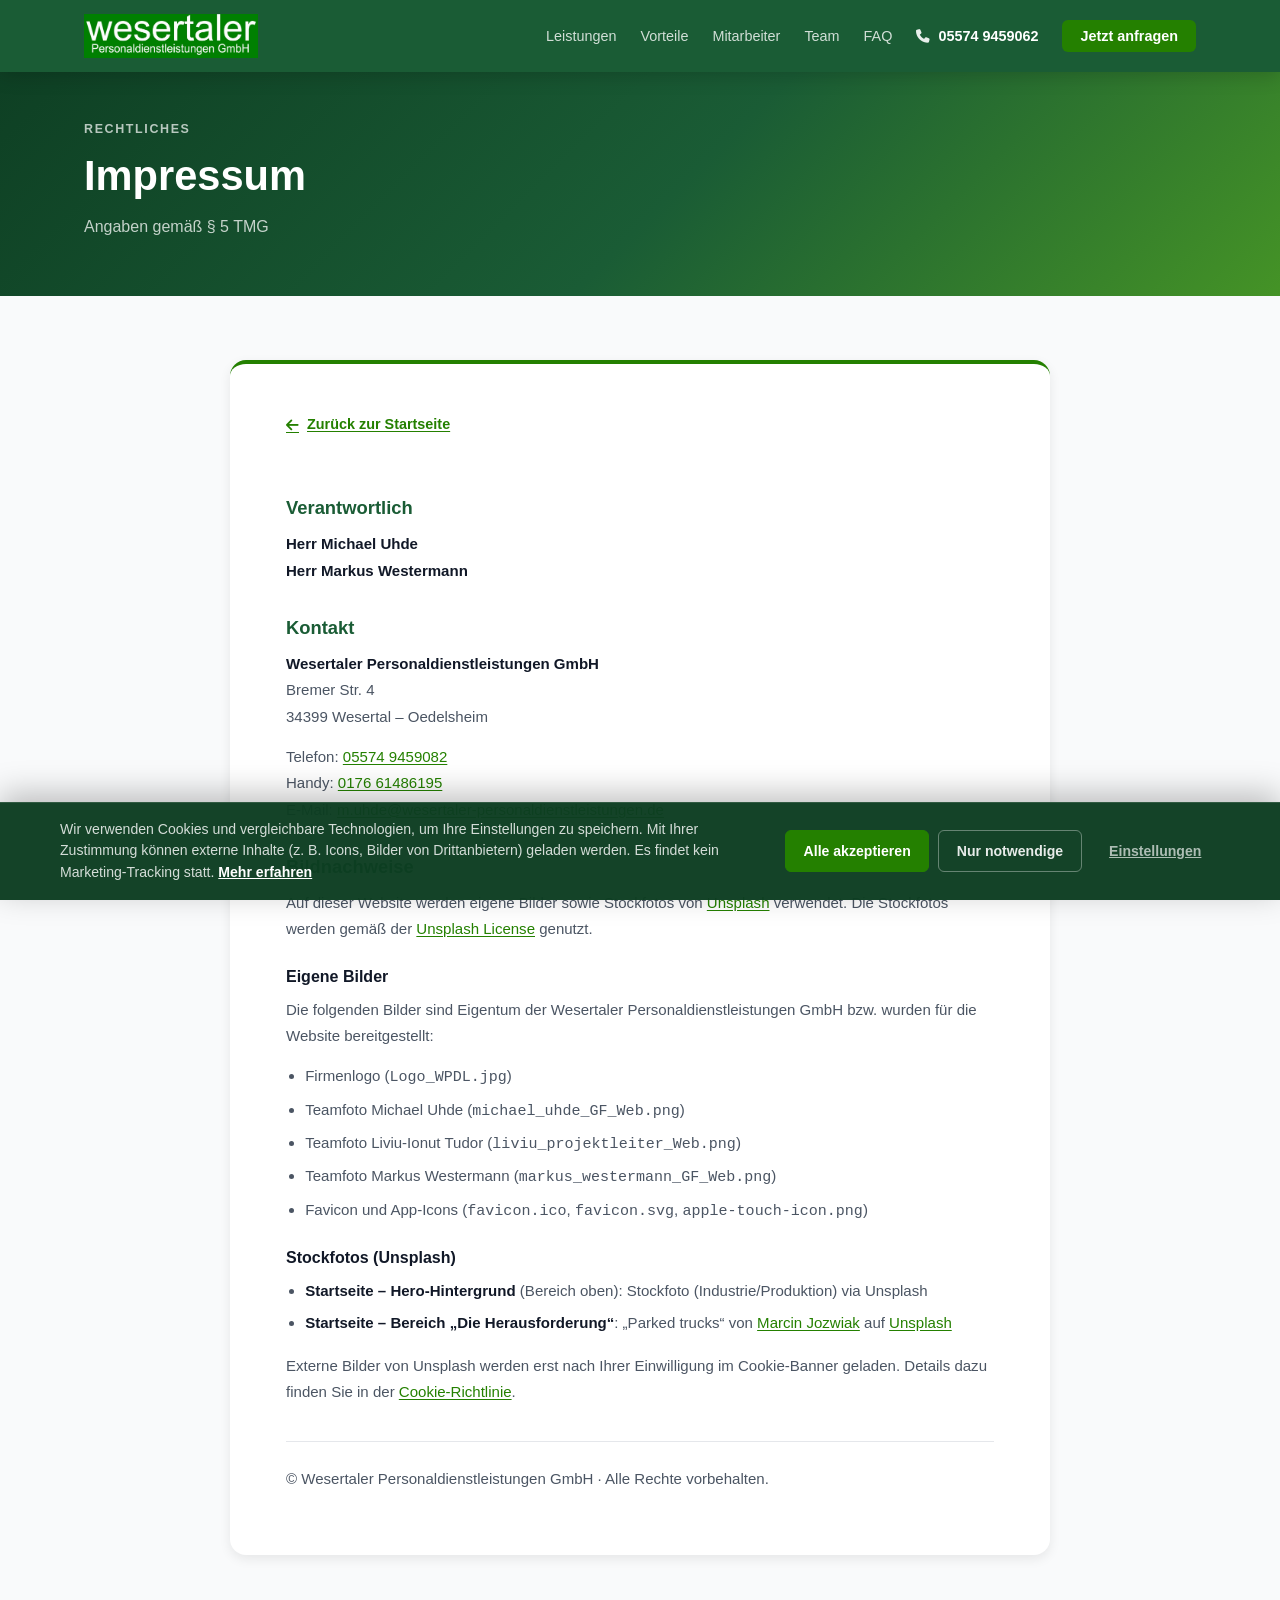
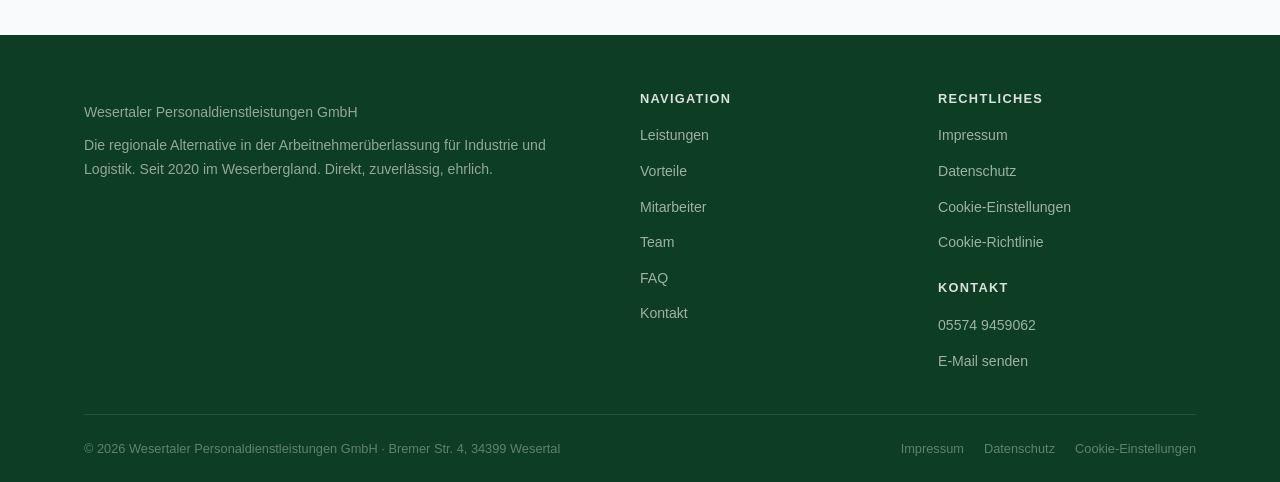
<file: impressum/index.html>
<!DOCTYPE html>
<html lang="de">
<head>
  <meta charset="UTF-8">
  <meta name="viewport" content="width=device-width, initial-scale=1.0">
  <meta name="robots" content="noindex">
  <title>Weiterleitung – Wesertaler PDL</title>
  <link rel="canonical" href="https://wesertaler-personaldienstleistungen.de/impressum.html">
  <meta http-equiv="refresh" content="0; url=../impressum.html">
  <script>window.location.replace('../impressum.html');</script>
</head>
<body>
  <p>Diese Seite wurde verschoben. <a href="../impressum.html">Zum Impressum</a>.</p>
</body>
</html>
</file>
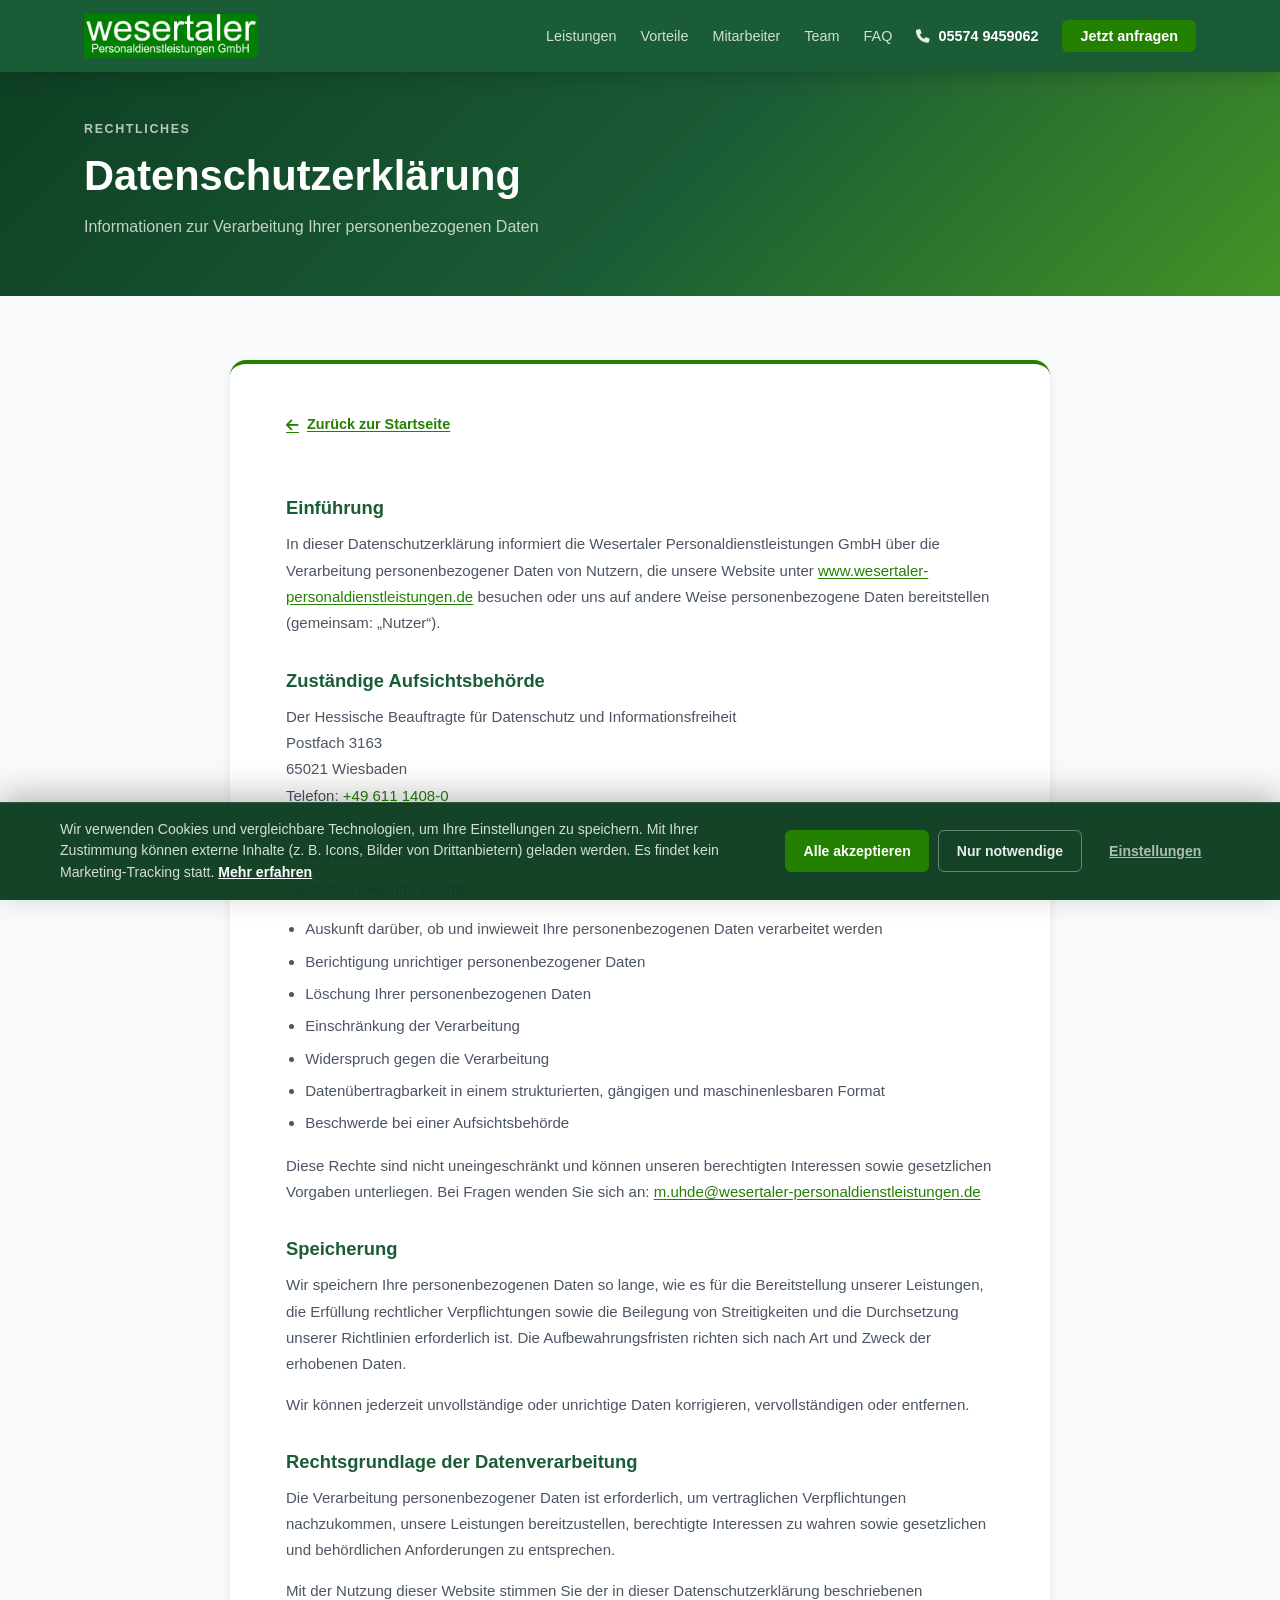
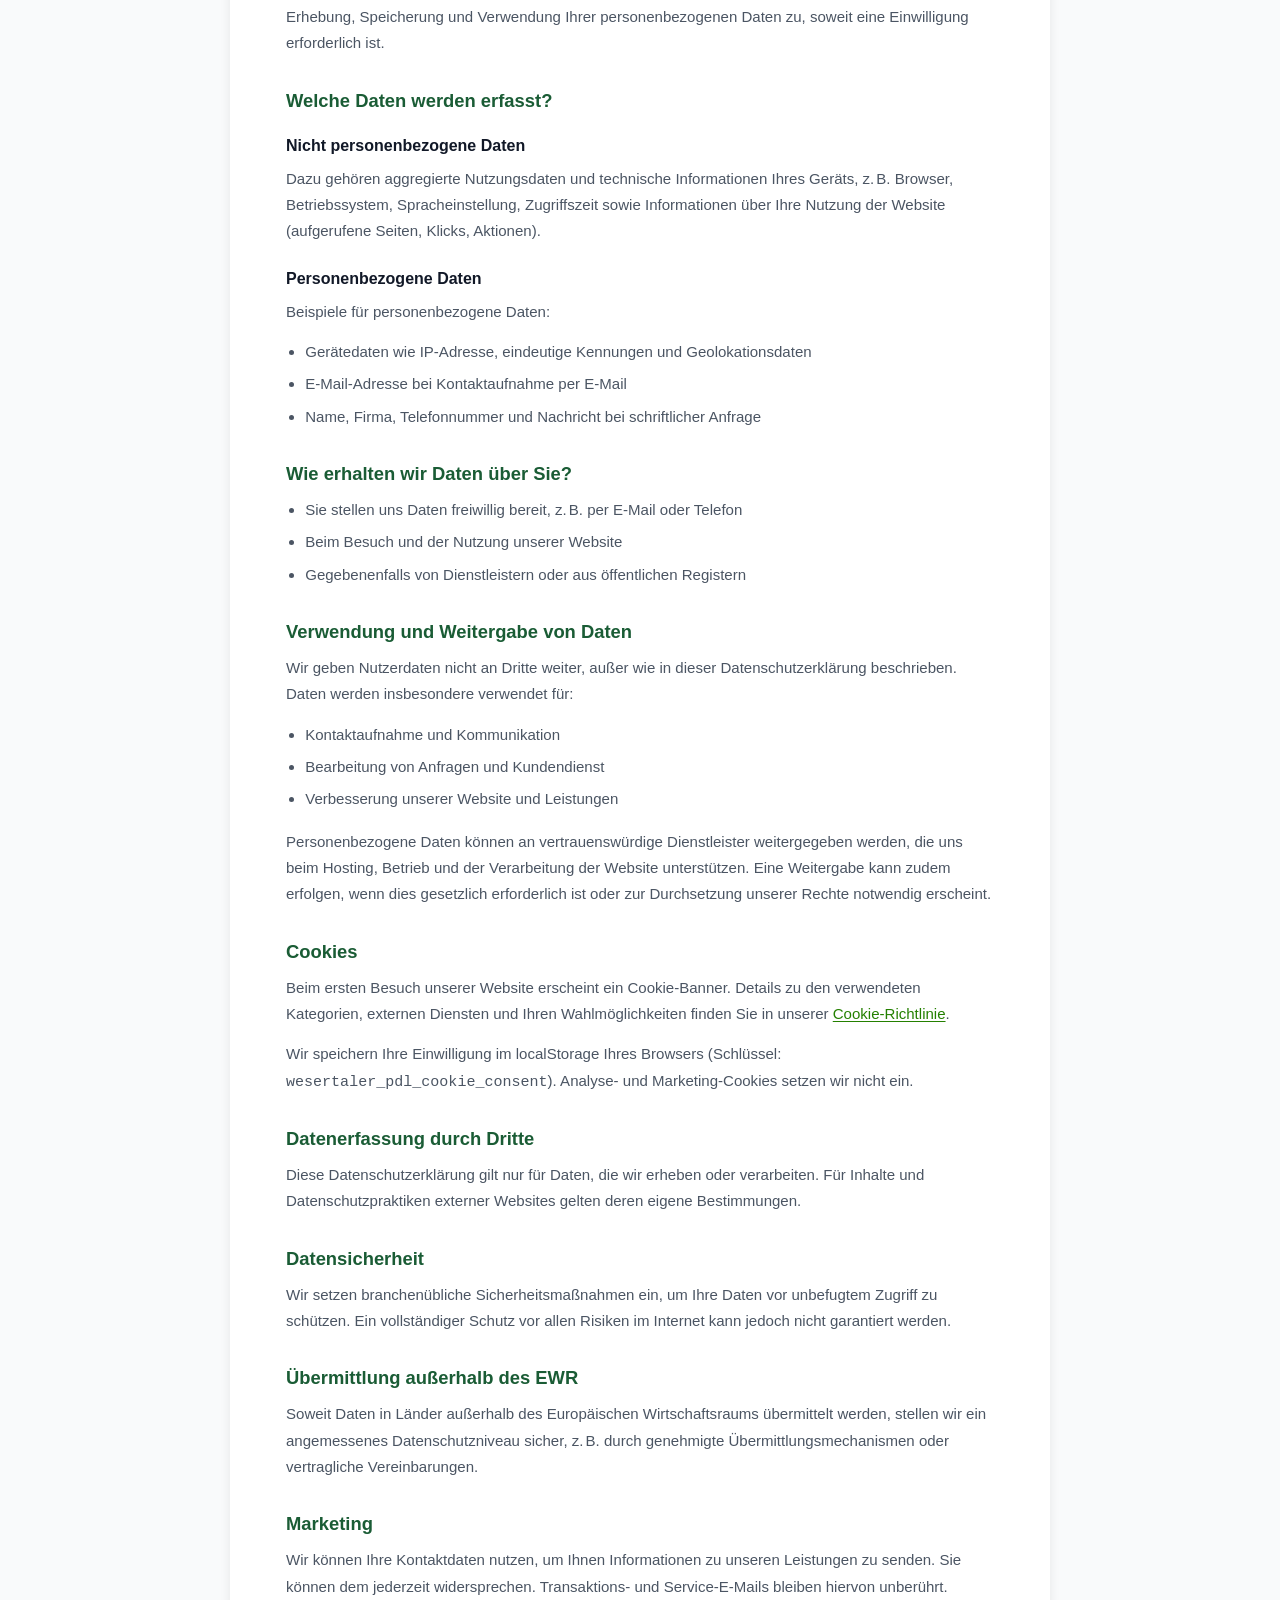
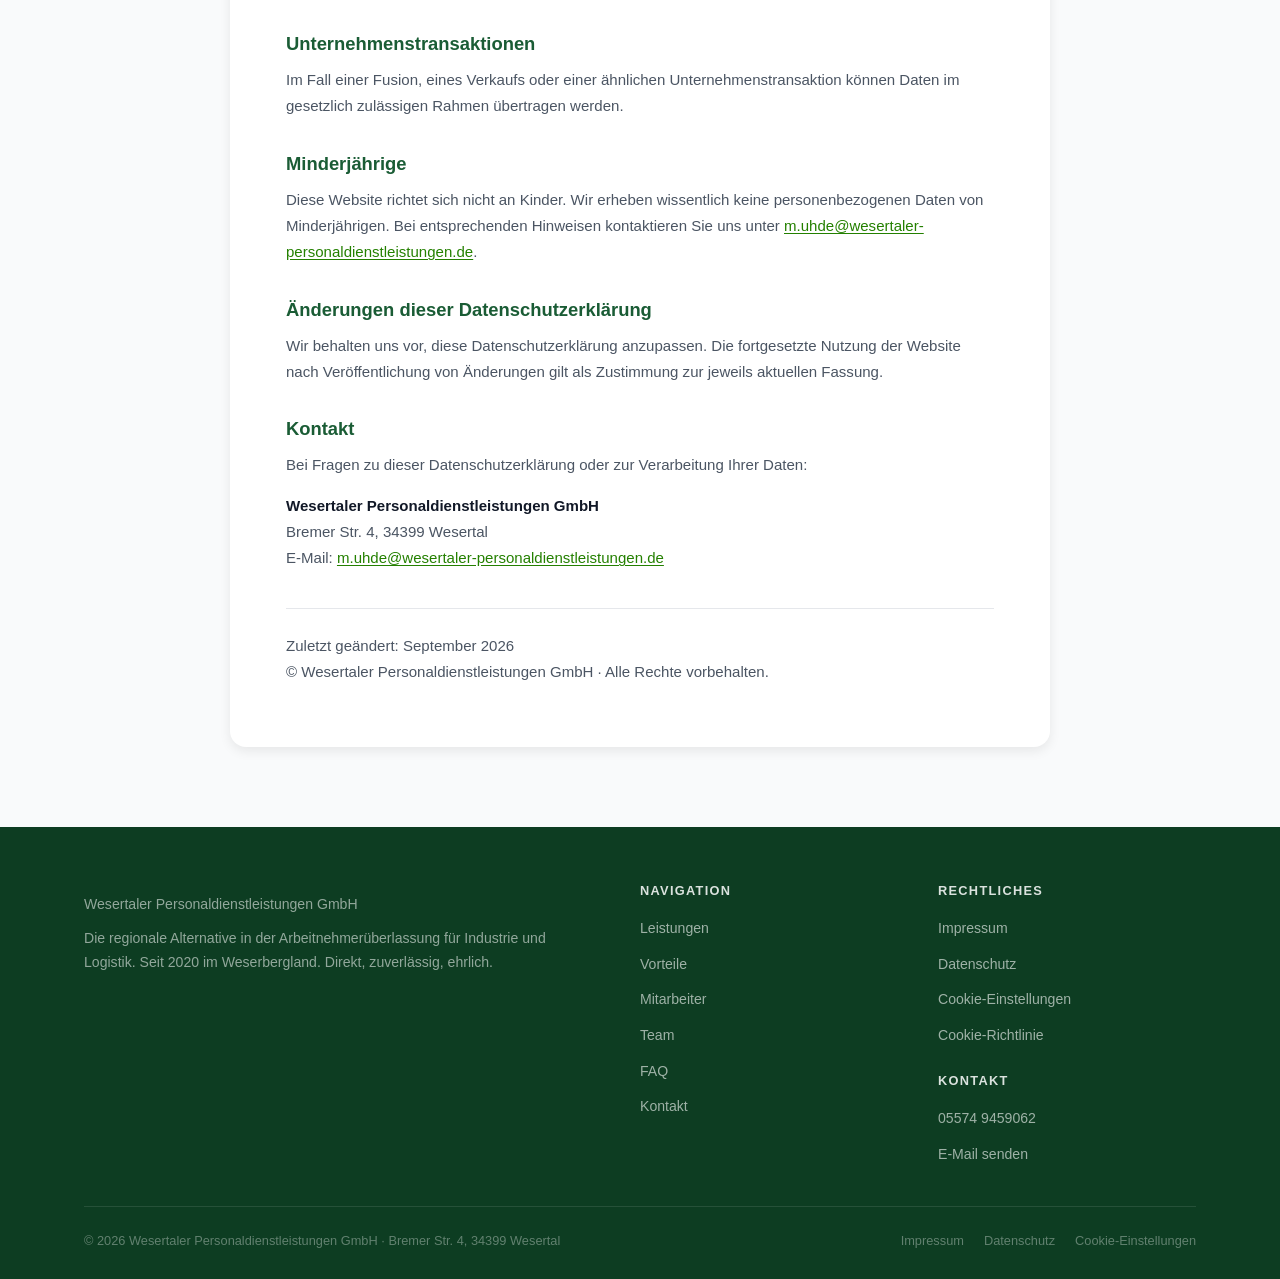
<file: privacy/index.html>
<!DOCTYPE html>
<html lang="de">
<head>
  <meta charset="UTF-8">
  <meta name="viewport" content="width=device-width, initial-scale=1.0">
  <meta name="robots" content="noindex">
  <title>Weiterleitung – Wesertaler PDL</title>
  <link rel="canonical" href="https://wesertaler-personaldienstleistungen.de/datenschutz.html">
  <meta http-equiv="refresh" content="0; url=../datenschutz.html">
  <script>window.location.replace('../datenschutz.html');</script>
</head>
<body>
  <p>Diese Seite wurde verschoben. <a href="../datenschutz.html">Zur Datenschutzerklärung</a>.</p>
</body>
</html>
</file>
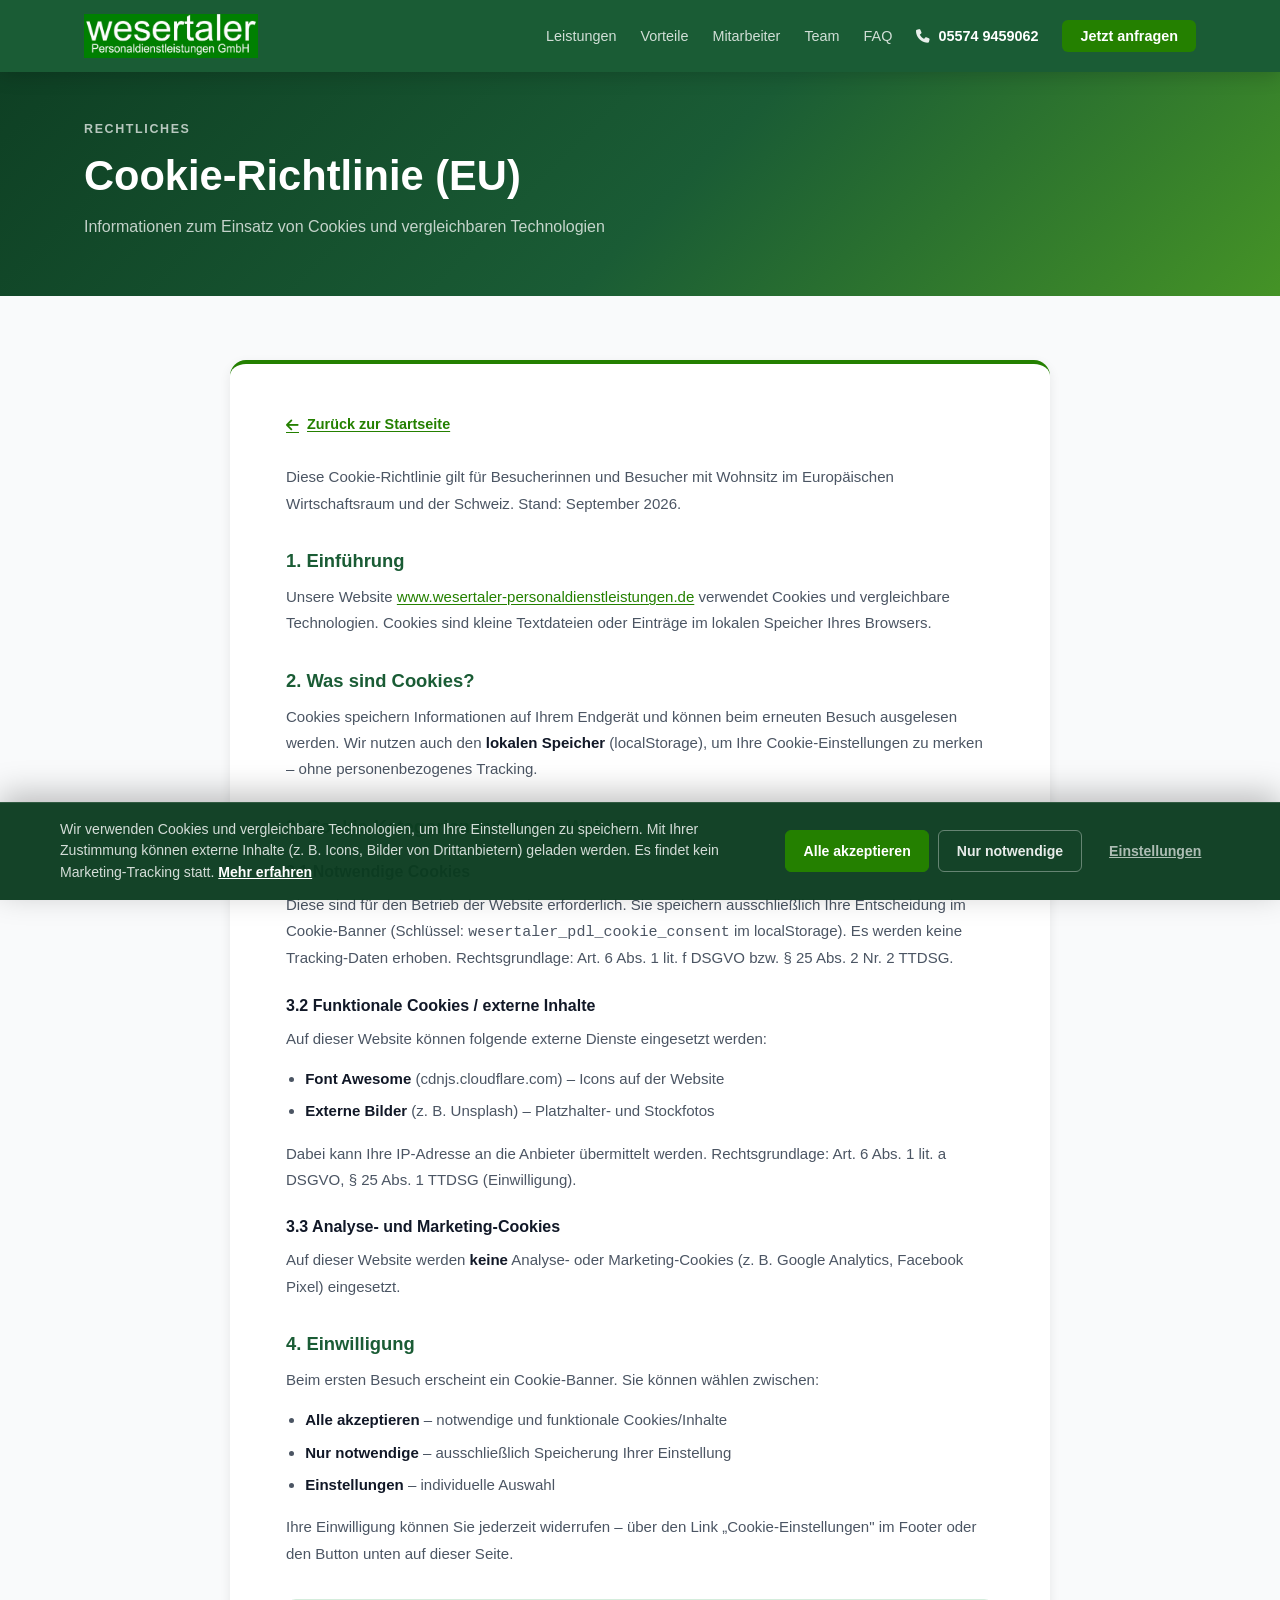
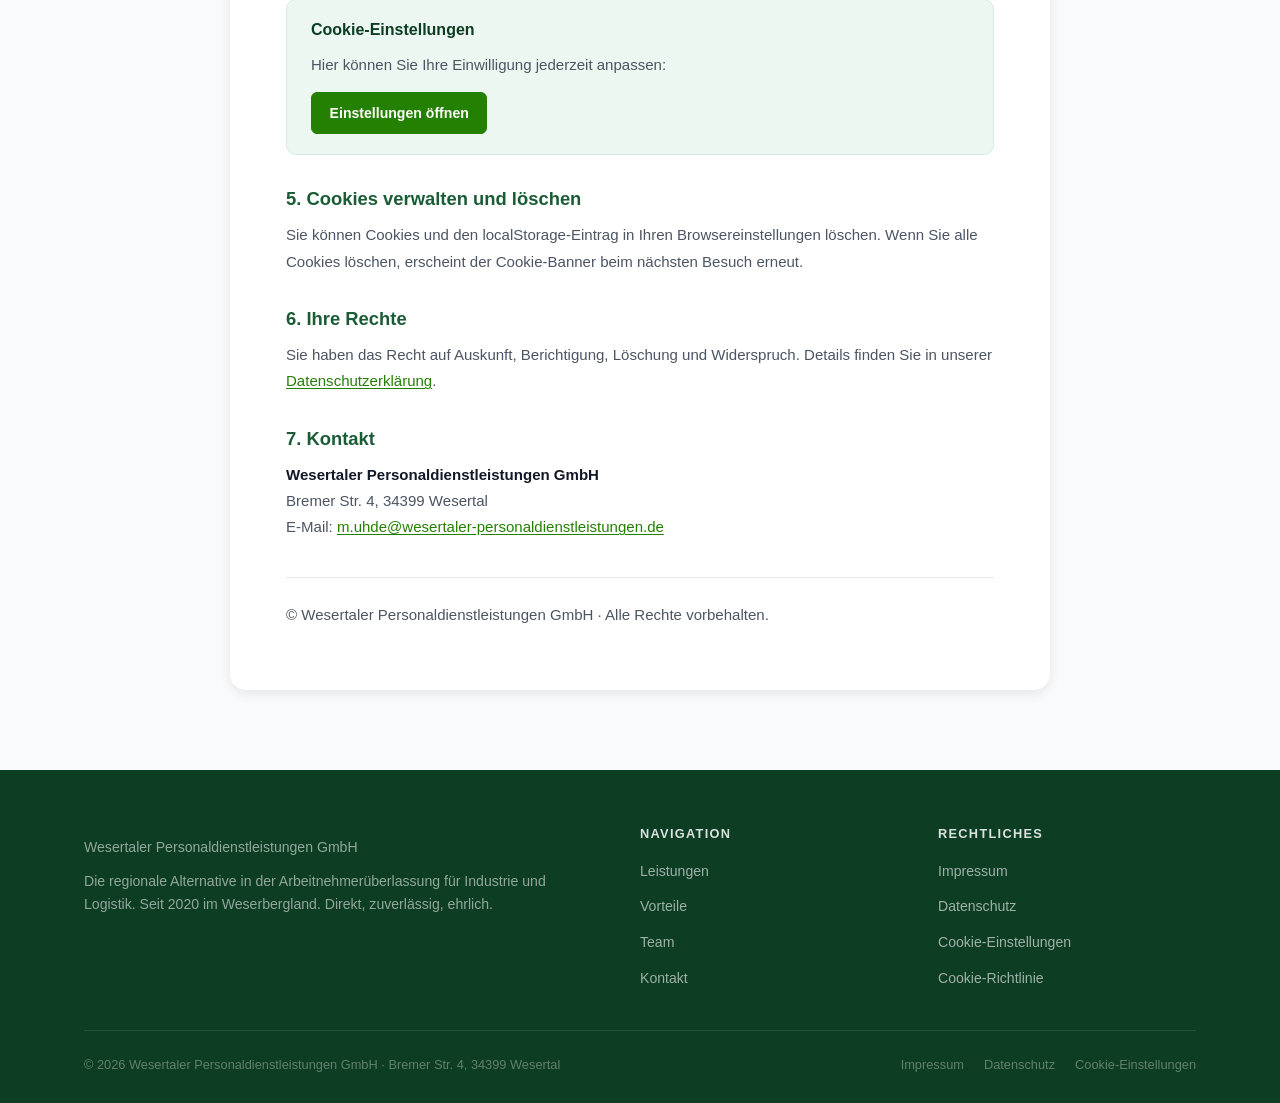
<file: cookie-richtlinie.html>
<!DOCTYPE html>
<html lang="de">
<head>
  <meta charset="UTF-8">
  <meta name="viewport" content="width=device-width, initial-scale=1.0">
  <title>Cookie-Richtlinie – Wesertaler Personaldienstleistungen GmbH</title>
  <meta name="description" content="Cookie-Richtlinie der Wesertaler Personaldienstleistungen GmbH – Informationen zu Cookies und Einwilligungen.">
  <meta name="robots" content="index, follow">
  <link rel="icon" href="favicon.ico" sizes="any">
  <link rel="icon" href="favicon.svg" type="image/svg+xml">
  <link rel="stylesheet" href="https://cdnjs.cloudflare.com/ajax/libs/font-awesome/6.5.0/css/all.min.css">
  <link rel="stylesheet" href="css/shared.css">
</head>
<body>

  <nav class="nav" id="nav">
    <div class="nav-inner">
      <a href="index.html" class="nav-logo" aria-label="Wesertaler Personaldienstleistungen GmbH – Startseite">
        <img src="Logo_WPDL.jpg" alt="Wesertaler Personaldienstleistungen GmbH" class="nav-logo-img">
      </a>
      <ul class="nav-links" id="navLinks">
        <li><a href="index.html#leistungen">Leistungen</a></li>
        <li><a href="index.html#vorteile">Vorteile</a></li>
        <li><a href="index.html#mitarbeiter">Mitarbeiter</a></li>
        <li><a href="index.html#team">Team</a></li>
        <li><a href="index.html#faq">FAQ</a></li>
        <li><a href="tel:+4955749459062" class="nav-phone"><i class="fa-solid fa-phone"></i> 05574 9459062</a></li>
        <li><a href="index.html#kontakt" class="nav-cta">Jetzt anfragen</a></li>
      </ul>
      <button class="nav-toggle" id="navToggle" aria-label="Menü öffnen">
        <i class="fa-solid fa-bars"></i>
      </button>
    </div>
  </nav>

  <header class="page-header">
    <div class="container">
      <p class="sec-label">Rechtliches</p>
      <h1>Cookie-Richtlinie (EU)</h1>
      <p>Informationen zum Einsatz von Cookies und vergleichbaren Technologien</p>
    </div>
  </header>

  <main class="legal">
    <div class="container">
      <div class="legal-inner">
        <a href="index.html" class="legal-back">
          <i class="fa-solid fa-arrow-left"></i> Zurück zur Startseite
        </a>

        <p>Diese Cookie-Richtlinie gilt für Besucherinnen und Besucher mit Wohnsitz im Europäischen Wirtschaftsraum und der Schweiz. Stand: September 2026.</p>

        <h2>1. Einführung</h2>
        <p>
          Unsere Website
          <a href="https://www.wesertaler-personaldienstleistungen.de/">www.wesertaler-personaldienstleistungen.de</a>
          verwendet Cookies und vergleichbare Technologien. Cookies sind kleine Textdateien
          oder Einträge im lokalen Speicher Ihres Browsers.
        </p>

        <h2>2. Was sind Cookies?</h2>
        <p>
          Cookies speichern Informationen auf Ihrem Endgerät und können beim erneuten Besuch
          ausgelesen werden. Wir nutzen auch den <strong>lokalen Speicher</strong> (localStorage),
          um Ihre Cookie-Einstellungen zu merken – ohne personenbezogenes Tracking.
        </p>

        <h2>3. Cookie-Kategorien auf dieser Website</h2>

        <h3>3.1 Notwendige Cookies</h3>
        <p>
          Diese sind für den Betrieb der Website erforderlich. Sie speichern ausschließlich
          Ihre Entscheidung im Cookie-Banner (Schlüssel:
          <code>wesertaler_pdl_cookie_consent</code> im localStorage).
          Es werden keine Tracking-Daten erhoben.
          Rechtsgrundlage: Art. 6 Abs. 1 lit. f DSGVO bzw. § 25 Abs. 2 Nr. 2 TTDSG.
        </p>

        <h3>3.2 Funktionale Cookies / externe Inhalte</h3>
        <p>Auf dieser Website können folgende externe Dienste eingesetzt werden:</p>
        <ul>
          <li><strong>Font Awesome</strong> (cdnjs.cloudflare.com) – Icons auf der Website</li>
          <li><strong>Externe Bilder</strong> (z. B. Unsplash) – Platzhalter- und Stockfotos</li>
        </ul>
        <p>
          Dabei kann Ihre IP-Adresse an die Anbieter übermittelt werden.
          Rechtsgrundlage: Art. 6 Abs. 1 lit. a DSGVO, § 25 Abs. 1 TTDSG (Einwilligung).
        </p>

        <h3>3.3 Analyse- und Marketing-Cookies</h3>
        <p>
          Auf dieser Website werden <strong>keine</strong> Analyse- oder Marketing-Cookies
          (z. B. Google Analytics, Facebook Pixel) eingesetzt.
        </p>

        <h2>4. Einwilligung</h2>
        <p>Beim ersten Besuch erscheint ein Cookie-Banner. Sie können wählen zwischen:</p>
        <ul>
          <li><strong>Alle akzeptieren</strong> – notwendige und funktionale Cookies/Inhalte</li>
          <li><strong>Nur notwendige</strong> – ausschließlich Speicherung Ihrer Einstellung</li>
          <li><strong>Einstellungen</strong> – individuelle Auswahl</li>
        </ul>
        <p>
          Ihre Einwilligung können Sie jederzeit widerrufen – über den Link
          „Cookie-Einstellungen" im Footer oder den Button unten auf dieser Seite.
        </p>

        <div class="cookie-settings-section">
          <h2>Cookie-Einstellungen</h2>
          <p>Hier können Sie Ihre Einwilligung jederzeit anpassen:</p>
          <button class="cookie-btn cookie-btn-accept" type="button" data-cookie-settings>Einstellungen öffnen</button>
        </div>

        <h2>5. Cookies verwalten und löschen</h2>
        <p>
          Sie können Cookies und den localStorage-Eintrag in Ihren Browsereinstellungen löschen.
          Wenn Sie alle Cookies löschen, erscheint der Cookie-Banner beim nächsten Besuch erneut.
        </p>

        <h2>6. Ihre Rechte</h2>
        <p>
          Sie haben das Recht auf Auskunft, Berichtigung, Löschung und Widerspruch.
          Details finden Sie in unserer
          <a href="datenschutz.html">Datenschutzerklärung</a>.
        </p>

        <h2>7. Kontakt</h2>
        <p>
          <strong>Wesertaler Personaldienstleistungen GmbH</strong><br>
          Bremer Str. 4, 34399 Wesertal<br>
          E-Mail: <a href="mailto:m.uhde@wesertaler-personaldienstleistungen.de">m.uhde@wesertaler-personaldienstleistungen.de</a>
        </p>

        <p class="legal-meta">
          &copy; Wesertaler Personaldienstleistungen GmbH · Alle Rechte vorbehalten.
        </p>
      </div>
    </div>
  </main>

  <footer class="footer">
    <div class="container">
      <div class="footer-grid">
        <div class="footer-brand">
          <p class="footer-brand-name">Wesertaler Personaldienstleistungen GmbH</p>
          <p>
            Die regionale Alternative in der Arbeitnehmerüberlassung für Industrie
            und Logistik. Seit 2020 im Weserbergland. Direkt, zuverlässig, ehrlich.
          </p>
        </div>
        <div>
          <h4>Navigation</h4>
          <ul>
            <li><a href="index.html#leistungen">Leistungen</a></li>
            <li><a href="index.html#vorteile">Vorteile</a></li>
            <li><a href="index.html#team">Team</a></li>
            <li><a href="index.html#kontakt">Kontakt</a></li>
          </ul>
        </div>
        <div>
          <h4>Rechtliches</h4>
          <ul>
            <li><a href="impressum.html">Impressum</a></li>
            <li><a href="datenschutz.html">Datenschutz</a></li>
            <li><a href="#" data-cookie-settings>Cookie-Einstellungen</a></li>
            <li><a href="cookie-richtlinie.html">Cookie-Richtlinie</a></li>
          </ul>
        </div>
      </div>
      <div class="footer-bottom">
        <p>&copy; 2026 Wesertaler Personaldienstleistungen GmbH · Bremer Str. 4, 34399 Wesertal</p>
        <div class="footer-legal">
          <a href="impressum.html">Impressum</a>
          <a href="datenschutz.html">Datenschutz</a>
          <a href="#" data-cookie-settings>Cookie-Einstellungen</a>
        </div>
      </div>
    </div>
  </footer>

  <script src="js/nav.js"></script>
  <script src="js/cookie-consent.js"></script>
</body>
</html>
</file>
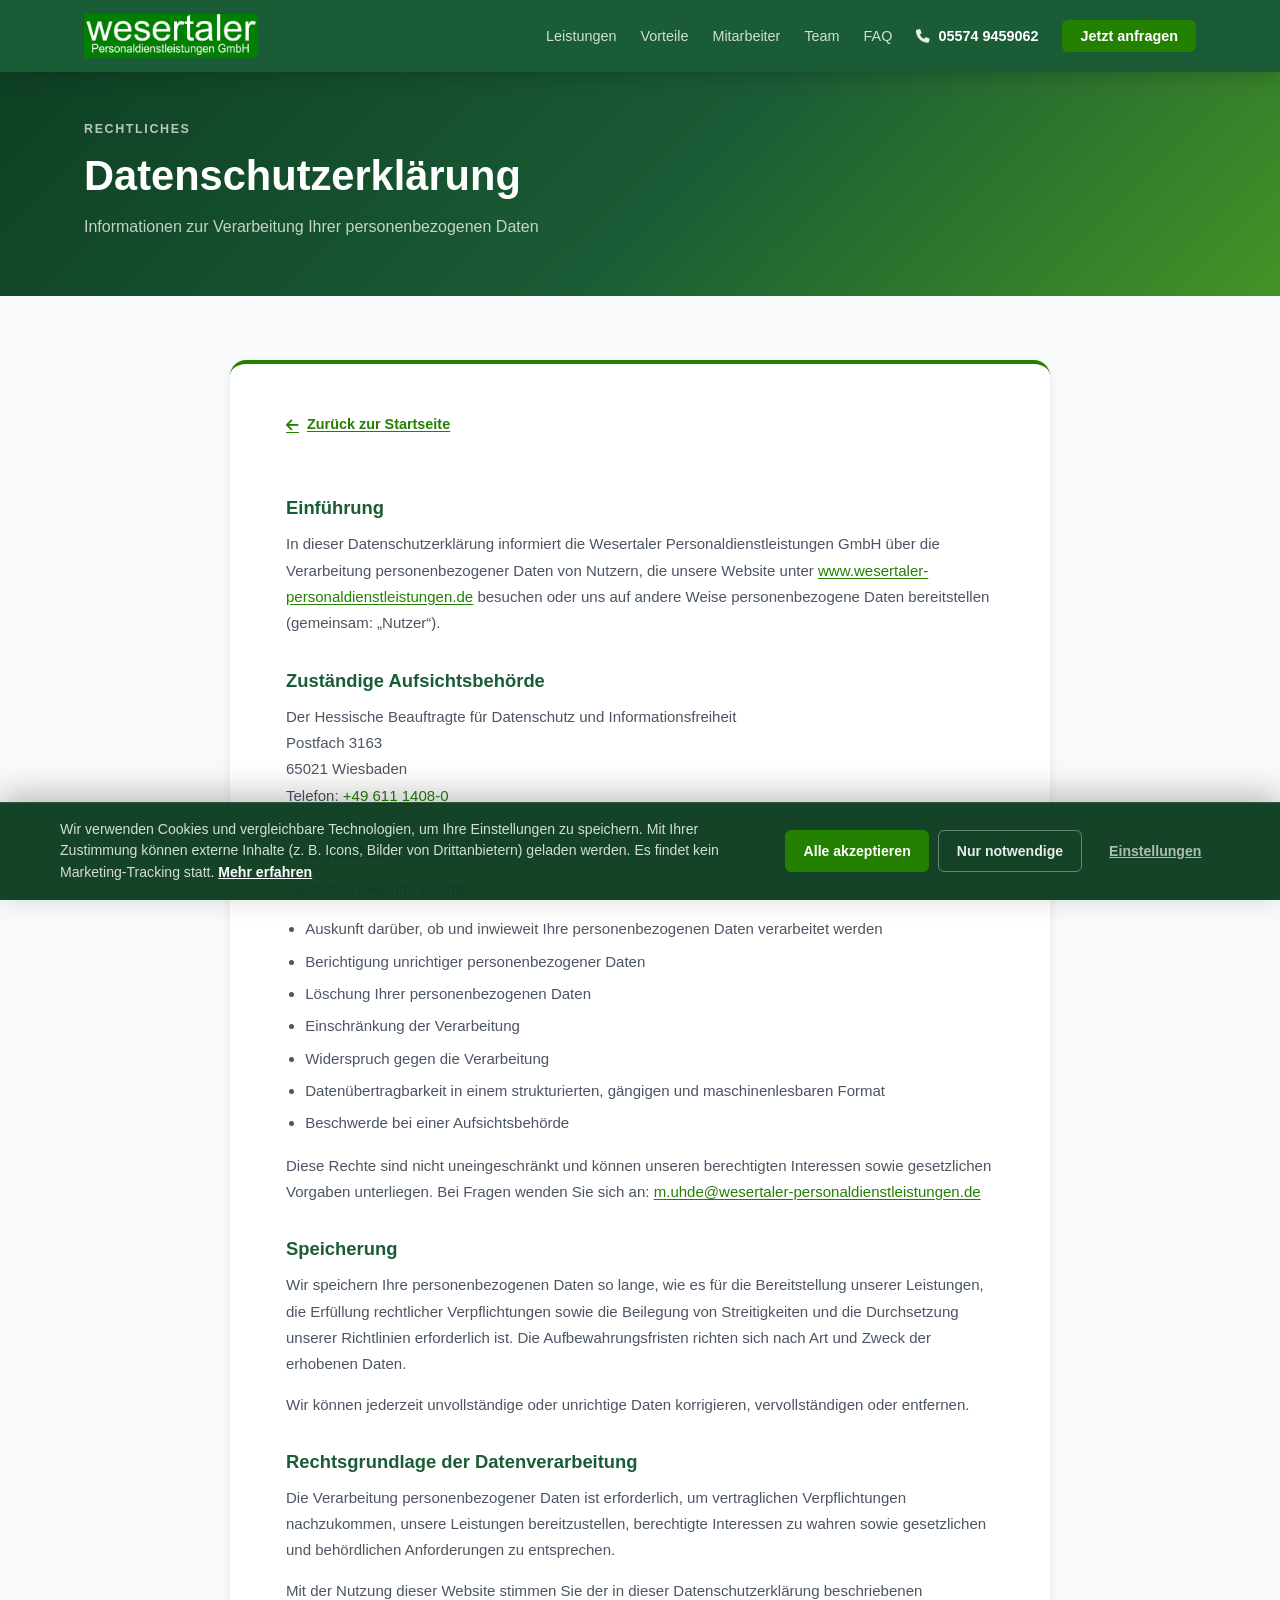
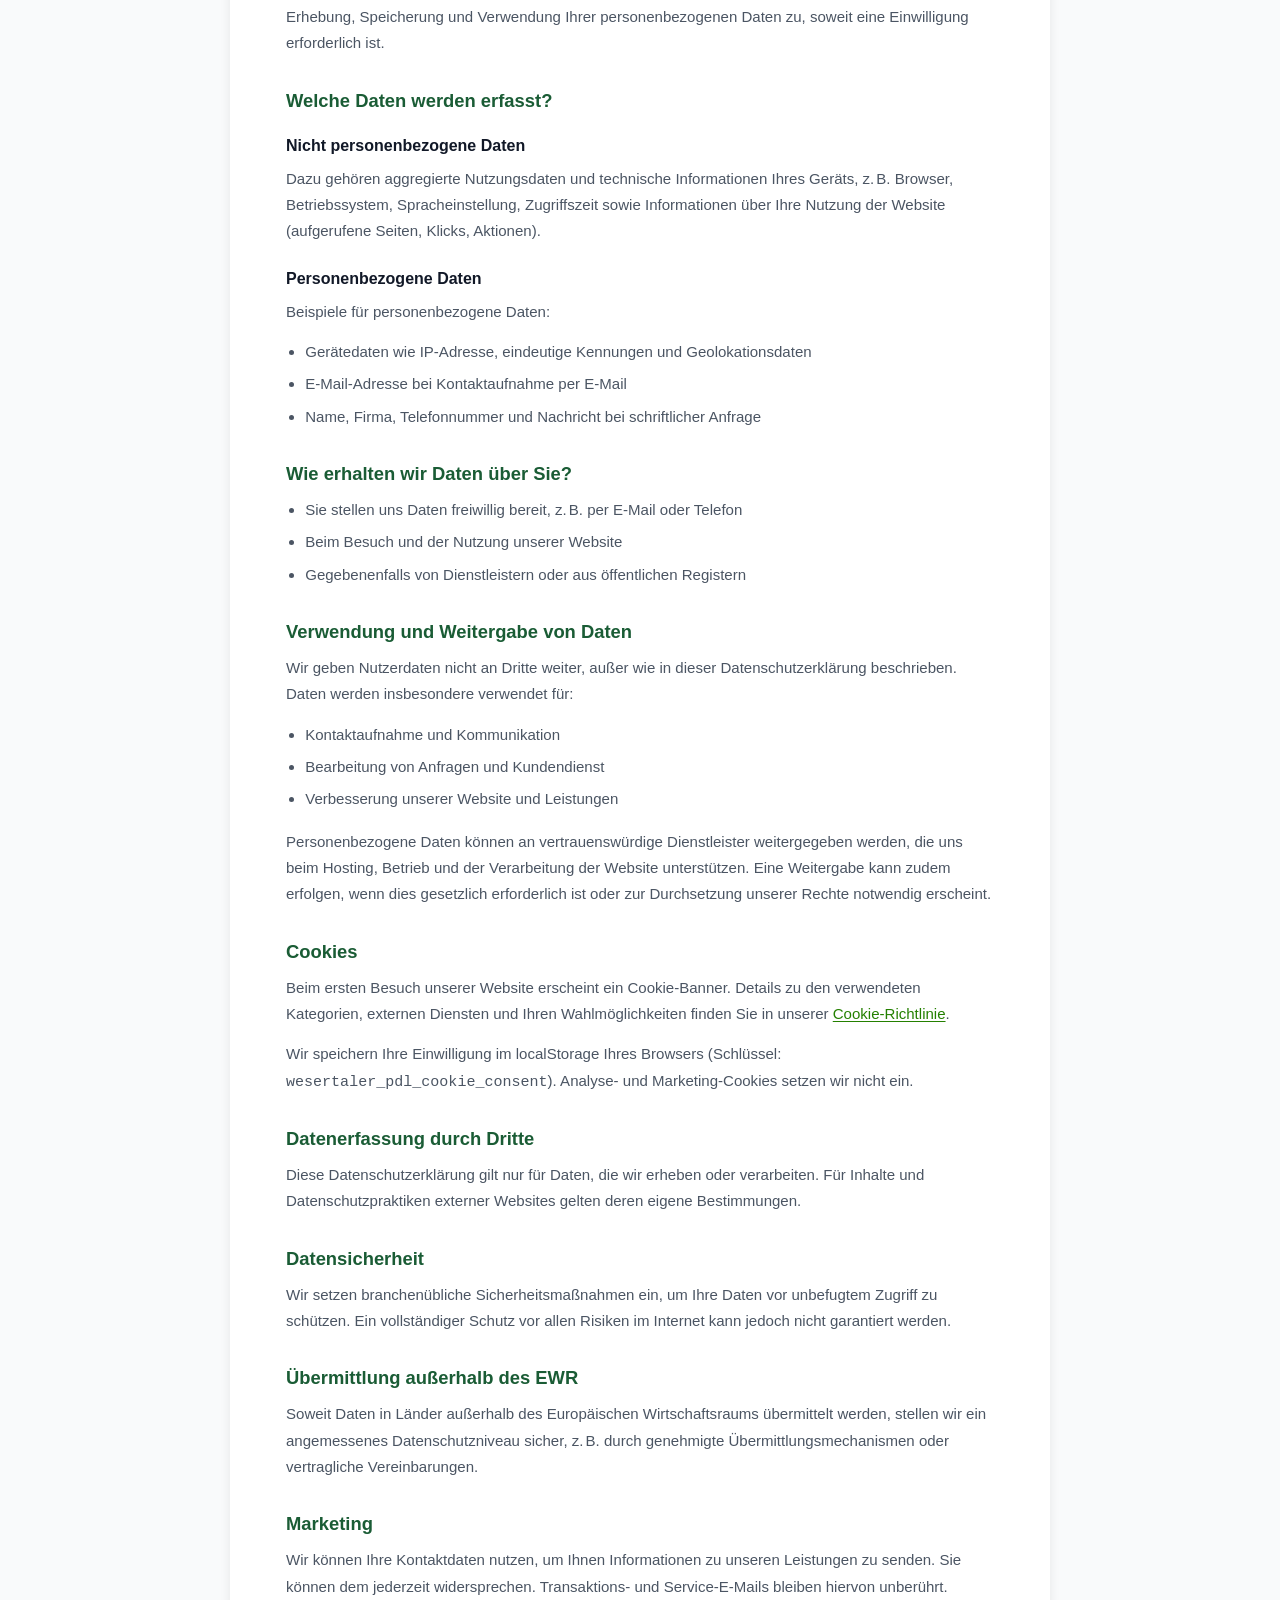
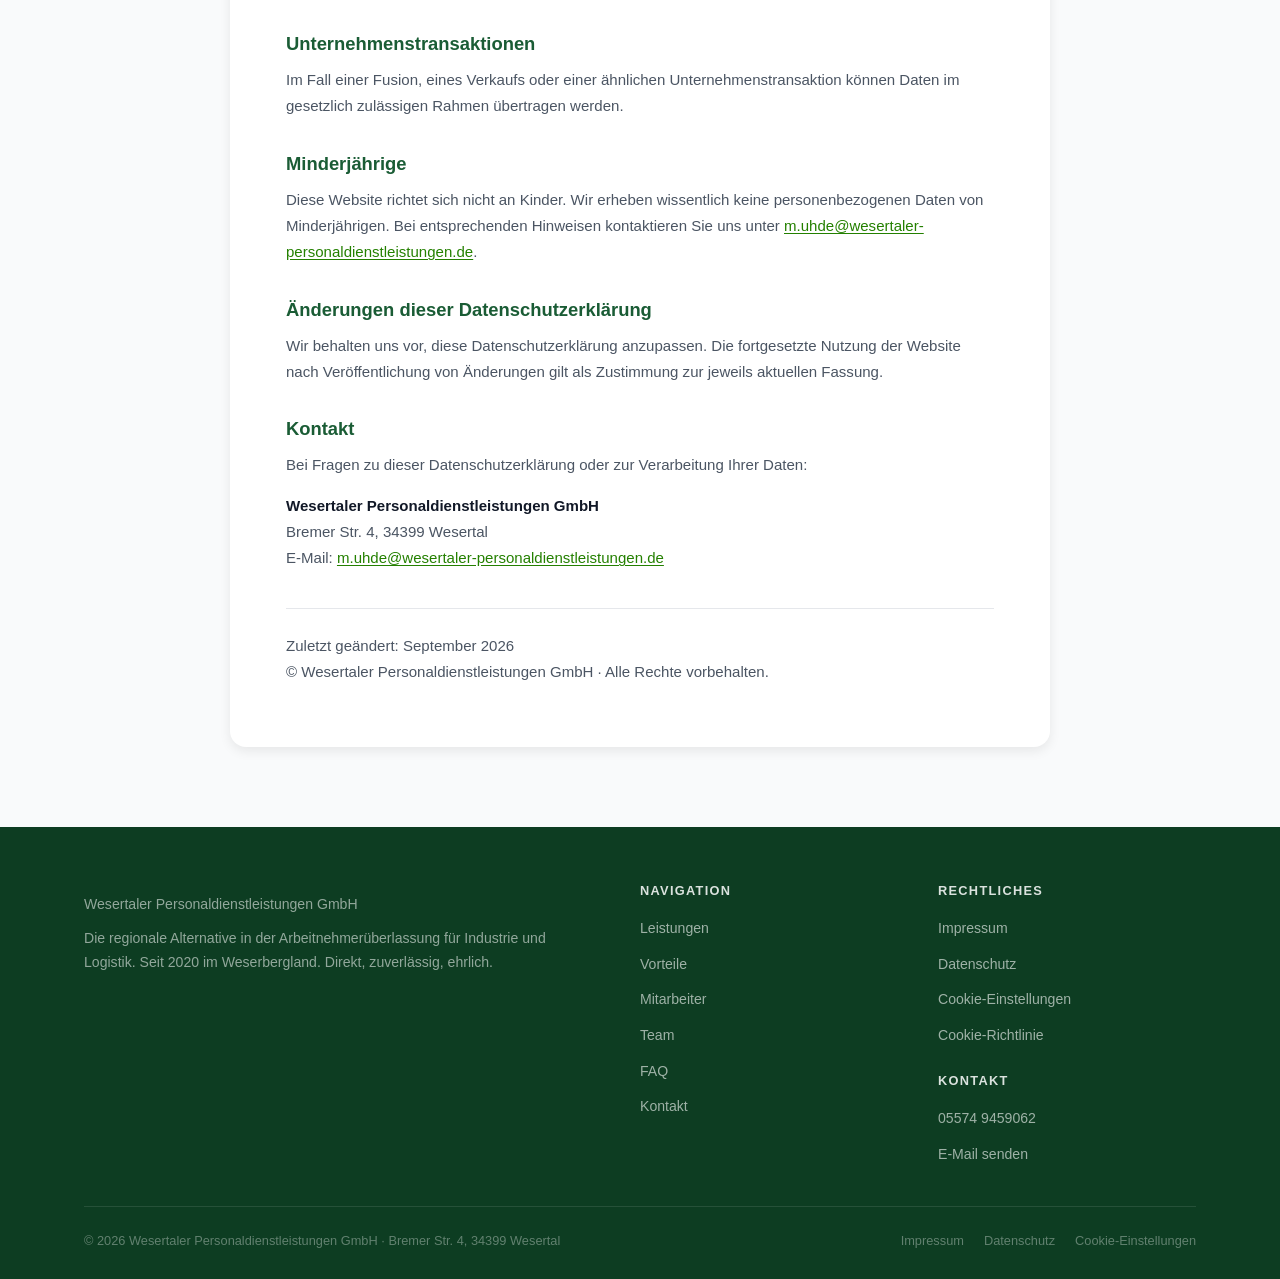
<file: datenschutz.html>
<!DOCTYPE html>
<html lang="de">
<head>
  <meta charset="UTF-8">
  <meta name="viewport" content="width=device-width, initial-scale=1.0">
  <title>Datenschutz – Wesertaler Personaldienstleistungen GmbH</title>
  <meta name="description" content="Datenschutzerklärung der Wesertaler Personaldienstleistungen GmbH – Informationen zur Verarbeitung personenbezogener Daten.">
  <meta name="robots" content="index, follow">
  <link rel="icon" href="favicon.ico" sizes="any">
  <link rel="icon" href="favicon.svg" type="image/svg+xml">
  <link rel="apple-touch-icon" href="apple-touch-icon.png">
  <link rel="icon" type="image/png" sizes="32x32" href="favicon-32x32.png">
  <link rel="icon" type="image/png" sizes="16x16" href="favicon-16x16.png">
  <link rel="stylesheet" href="https://cdnjs.cloudflare.com/ajax/libs/font-awesome/6.5.0/css/all.min.css">
  <link rel="stylesheet" href="css/shared.css">
</head>
<body>

  <nav class="nav" id="nav">
    <div class="nav-inner">
      <a href="index.html" class="nav-logo" aria-label="Wesertaler Personaldienstleistungen GmbH – Startseite">
        <img src="Logo_WPDL.jpg" alt="Wesertaler Personaldienstleistungen GmbH" class="nav-logo-img">
      </a>
      <ul class="nav-links" id="navLinks">
        <li><a href="index.html#leistungen">Leistungen</a></li>
        <li><a href="index.html#vorteile">Vorteile</a></li>
        <li><a href="index.html#mitarbeiter">Mitarbeiter</a></li>
        <li><a href="index.html#team">Team</a></li>
        <li><a href="index.html#faq">FAQ</a></li>
        <li><a href="tel:+4955749459062" class="nav-phone"><i class="fa-solid fa-phone"></i> 05574 9459062</a></li>
        <li><a href="index.html#kontakt" class="nav-cta">Jetzt anfragen</a></li>
      </ul>
      <button class="nav-toggle" id="navToggle" aria-label="Menü öffnen">
        <i class="fa-solid fa-bars"></i>
      </button>
    </div>
  </nav>

  <header class="page-header">
    <div class="container">
      <p class="sec-label">Rechtliches</p>
      <h1>Datenschutzerklärung</h1>
      <p>Informationen zur Verarbeitung Ihrer personenbezogenen Daten</p>
    </div>
  </header>

  <main class="legal">
    <div class="container">
      <div class="legal-inner">
        <a href="index.html" class="legal-back">
          <i class="fa-solid fa-arrow-left"></i> Zurück zur Startseite
        </a>

        <h2>Einführung</h2>
        <p>
          In dieser Datenschutzerklärung informiert die Wesertaler Personaldienstleistungen GmbH
          über die Verarbeitung personenbezogener Daten von Nutzern, die unsere Website unter
          <a href="https://www.wesertaler-personaldienstleistungen.de">www.wesertaler-personaldienstleistungen.de</a>
          besuchen oder uns auf andere Weise personenbezogene Daten bereitstellen (gemeinsam: „Nutzer“).
        </p>

        <h2>Zuständige Aufsichtsbehörde</h2>
        <p>
          Der Hessische Beauftragte für Datenschutz und Informationsfreiheit<br>
          Postfach 3163<br>
          65021 Wiesbaden<br>
          Telefon: <a href="tel:+49611114080">+49 611 1408-0</a>
        </p>

        <h2>Ihre Rechte</h2>
        <p>Sie haben folgende Rechte:</p>
        <ul>
          <li>Auskunft darüber, ob und inwieweit Ihre personenbezogenen Daten verarbeitet werden</li>
          <li>Berichtigung unrichtiger personenbezogener Daten</li>
          <li>Löschung Ihrer personenbezogenen Daten</li>
          <li>Einschränkung der Verarbeitung</li>
          <li>Widerspruch gegen die Verarbeitung</li>
          <li>Datenübertragbarkeit in einem strukturierten, gängigen und maschinenlesbaren Format</li>
          <li>Beschwerde bei einer Aufsichtsbehörde</li>
        </ul>
        <p>
          Diese Rechte sind nicht uneingeschränkt und können unseren berechtigten Interessen
          sowie gesetzlichen Vorgaben unterliegen. Bei Fragen wenden Sie sich an:
          <a href="mailto:m.uhde@wesertaler-personaldienstleistungen.de">m.uhde@wesertaler-personaldienstleistungen.de</a>
        </p>

        <h2>Speicherung</h2>
        <p>
          Wir speichern Ihre personenbezogenen Daten so lange, wie es für die Bereitstellung
          unserer Leistungen, die Erfüllung rechtlicher Verpflichtungen sowie die Beilegung
          von Streitigkeiten und die Durchsetzung unserer Richtlinien erforderlich ist.
          Die Aufbewahrungsfristen richten sich nach Art und Zweck der erhobenen Daten.
        </p>
        <p>
          Wir können jederzeit unvollständige oder unrichtige Daten korrigieren,
          vervollständigen oder entfernen.
        </p>

        <h2>Rechtsgrundlage der Datenverarbeitung</h2>
        <p>
          Die Verarbeitung personenbezogener Daten ist erforderlich, um vertraglichen
          Verpflichtungen nachzukommen, unsere Leistungen bereitzustellen, berechtigte
          Interessen zu wahren sowie gesetzlichen und behördlichen Anforderungen zu entsprechen.
        </p>
        <p>
          Mit der Nutzung dieser Website stimmen Sie der in dieser Datenschutzerklärung
          beschriebenen Erhebung, Speicherung und Verwendung Ihrer personenbezogenen Daten zu,
          soweit eine Einwilligung erforderlich ist.
        </p>

        <h2>Welche Daten werden erfasst?</h2>
        <h3>Nicht personenbezogene Daten</h3>
        <p>
          Dazu gehören aggregierte Nutzungsdaten und technische Informationen Ihres Geräts,
          z. B. Browser, Betriebssystem, Spracheinstellung, Zugriffszeit sowie Informationen
          über Ihre Nutzung der Website (aufgerufene Seiten, Klicks, Aktionen).
        </p>
        <h3>Personenbezogene Daten</h3>
        <p>Beispiele für personenbezogene Daten:</p>
        <ul>
          <li>Gerätedaten wie IP-Adresse, eindeutige Kennungen und Geolokationsdaten</li>
          <li>E-Mail-Adresse bei Kontaktaufnahme per E-Mail</li>
          <li>Name, Firma, Telefonnummer und Nachricht bei schriftlicher Anfrage</li>
        </ul>

        <h2>Wie erhalten wir Daten über Sie?</h2>
        <ul>
          <li>Sie stellen uns Daten freiwillig bereit, z. B. per E-Mail oder Telefon</li>
          <li>Beim Besuch und der Nutzung unserer Website</li>
          <li>Gegebenenfalls von Dienstleistern oder aus öffentlichen Registern</li>
        </ul>

        <h2>Verwendung und Weitergabe von Daten</h2>
        <p>
          Wir geben Nutzerdaten nicht an Dritte weiter, außer wie in dieser
          Datenschutzerklärung beschrieben. Daten werden insbesondere verwendet für:
        </p>
        <ul>
          <li>Kontaktaufnahme und Kommunikation</li>
          <li>Bearbeitung von Anfragen und Kundendienst</li>
          <li>Verbesserung unserer Website und Leistungen</li>
        </ul>
        <p>
          Personenbezogene Daten können an vertrauenswürdige Dienstleister weitergegeben werden,
          die uns beim Hosting, Betrieb und der Verarbeitung der Website unterstützen.
          Eine Weitergabe kann zudem erfolgen, wenn dies gesetzlich erforderlich ist oder
          zur Durchsetzung unserer Rechte notwendig erscheint.
        </p>

        <h2>Cookies</h2>
        <p>
          Beim ersten Besuch unserer Website erscheint ein Cookie-Banner. Details zu den
          verwendeten Kategorien, externen Diensten und Ihren Wahlmöglichkeiten finden Sie
          in unserer <a href="cookie-richtlinie.html">Cookie-Richtlinie</a>.
        </p>
        <p>
          Wir speichern Ihre Einwilligung im localStorage Ihres Browsers
          (Schlüssel: <code>wesertaler_pdl_cookie_consent</code>).
          Analyse- und Marketing-Cookies setzen wir nicht ein.
        </p>

        <h2>Datenerfassung durch Dritte</h2>
        <p>
          Diese Datenschutzerklärung gilt nur für Daten, die wir erheben oder verarbeiten.
          Für Inhalte und Datenschutzpraktiken externer Websites gelten deren eigene Bestimmungen.
        </p>

        <h2>Datensicherheit</h2>
        <p>
          Wir setzen branchenübliche Sicherheitsmaßnahmen ein, um Ihre Daten vor unbefugtem
          Zugriff zu schützen. Ein vollständiger Schutz vor allen Risiken im Internet kann
          jedoch nicht garantiert werden.
        </p>

        <h2>Übermittlung außerhalb des EWR</h2>
        <p>
          Soweit Daten in Länder außerhalb des Europäischen Wirtschaftsraums übermittelt werden,
          stellen wir ein angemessenes Datenschutzniveau sicher, z. B. durch genehmigte
          Übermittlungsmechanismen oder vertragliche Vereinbarungen.
        </p>

        <h2>Marketing</h2>
        <p>
          Wir können Ihre Kontaktdaten nutzen, um Ihnen Informationen zu unseren Leistungen
          zu senden. Sie können dem jederzeit widersprechen. Transaktions- und
          Service-E-Mails bleiben hiervon unberührt.
        </p>

        <h2>Unternehmenstransaktionen</h2>
        <p>
          Im Fall einer Fusion, eines Verkaufs oder einer ähnlichen Unternehmenstransaktion
          können Daten im gesetzlich zulässigen Rahmen übertragen werden.
        </p>

        <h2>Minderjährige</h2>
        <p>
          Diese Website richtet sich nicht an Kinder. Wir erheben wissentlich keine
          personenbezogenen Daten von Minderjährigen. Bei entsprechenden Hinweisen
          kontaktieren Sie uns unter
          <a href="mailto:m.uhde@wesertaler-personaldienstleistungen.de">m.uhde@wesertaler-personaldienstleistungen.de</a>.
        </p>

        <h2>Änderungen dieser Datenschutzerklärung</h2>
        <p>
          Wir behalten uns vor, diese Datenschutzerklärung anzupassen. Die fortgesetzte
          Nutzung der Website nach Veröffentlichung von Änderungen gilt als Zustimmung
          zur jeweils aktuellen Fassung.
        </p>

        <h2>Kontakt</h2>
        <p>
          Bei Fragen zu dieser Datenschutzerklärung oder zur Verarbeitung Ihrer Daten:
        </p>
        <p>
          <strong>Wesertaler Personaldienstleistungen GmbH</strong><br>
          Bremer Str. 4, 34399 Wesertal<br>
          E-Mail: <a href="mailto:m.uhde@wesertaler-personaldienstleistungen.de">m.uhde@wesertaler-personaldienstleistungen.de</a>
        </p>

        <p class="legal-meta">
          Zuletzt geändert: September 2026<br>
          &copy; Wesertaler Personaldienstleistungen GmbH · Alle Rechte vorbehalten.
        </p>
      </div>
    </div>
  </main>

  <footer class="footer">
    <div class="container">
      <div class="footer-grid">
        <div class="footer-brand">
          <p class="footer-brand-name">Wesertaler Personaldienstleistungen GmbH</p>
          <p>
            Die regionale Alternative in der Arbeitnehmerüberlassung für Industrie
            und Logistik. Seit 2020 im Weserbergland. Direkt, zuverlässig, ehrlich.
          </p>
        </div>
        <div>
          <h4>Navigation</h4>
          <ul>
            <li><a href="index.html#leistungen">Leistungen</a></li>
            <li><a href="index.html#vorteile">Vorteile</a></li>
            <li><a href="index.html#mitarbeiter">Mitarbeiter</a></li>
            <li><a href="index.html#team">Team</a></li>
            <li><a href="index.html#faq">FAQ</a></li>
            <li><a href="index.html#kontakt">Kontakt</a></li>
          </ul>
        </div>
        <div>
          <h4>Rechtliches</h4>
          <ul>
            <li><a href="impressum.html">Impressum</a></li>
            <li><a href="datenschutz.html">Datenschutz</a></li>
            <li><a href="#" data-cookie-settings>Cookie-Einstellungen</a></li>
            <li><a href="cookie-richtlinie.html">Cookie-Richtlinie</a></li>
          </ul>
          <br>
          <h4>Kontakt</h4>
          <ul>
            <li><a href="tel:+4955749459062">05574 9459062</a></li>
            <li><a href="mailto:m.uhde@wesertaler-personaldienstleistungen.de">E-Mail senden</a></li>
          </ul>
        </div>
      </div>
      <div class="footer-bottom">
        <p>&copy; 2026 Wesertaler Personaldienstleistungen GmbH · Bremer Str. 4, 34399 Wesertal</p>
        <div class="footer-legal">
          <a href="impressum.html">Impressum</a>
          <a href="datenschutz.html">Datenschutz</a>
          <a href="#" data-cookie-settings>Cookie-Einstellungen</a>
        </div>
      </div>
    </div>
  </footer>

  <script src="js/nav.js"></script>
  <script src="js/cookie-consent.js"></script>
</body>
</html>
</file>
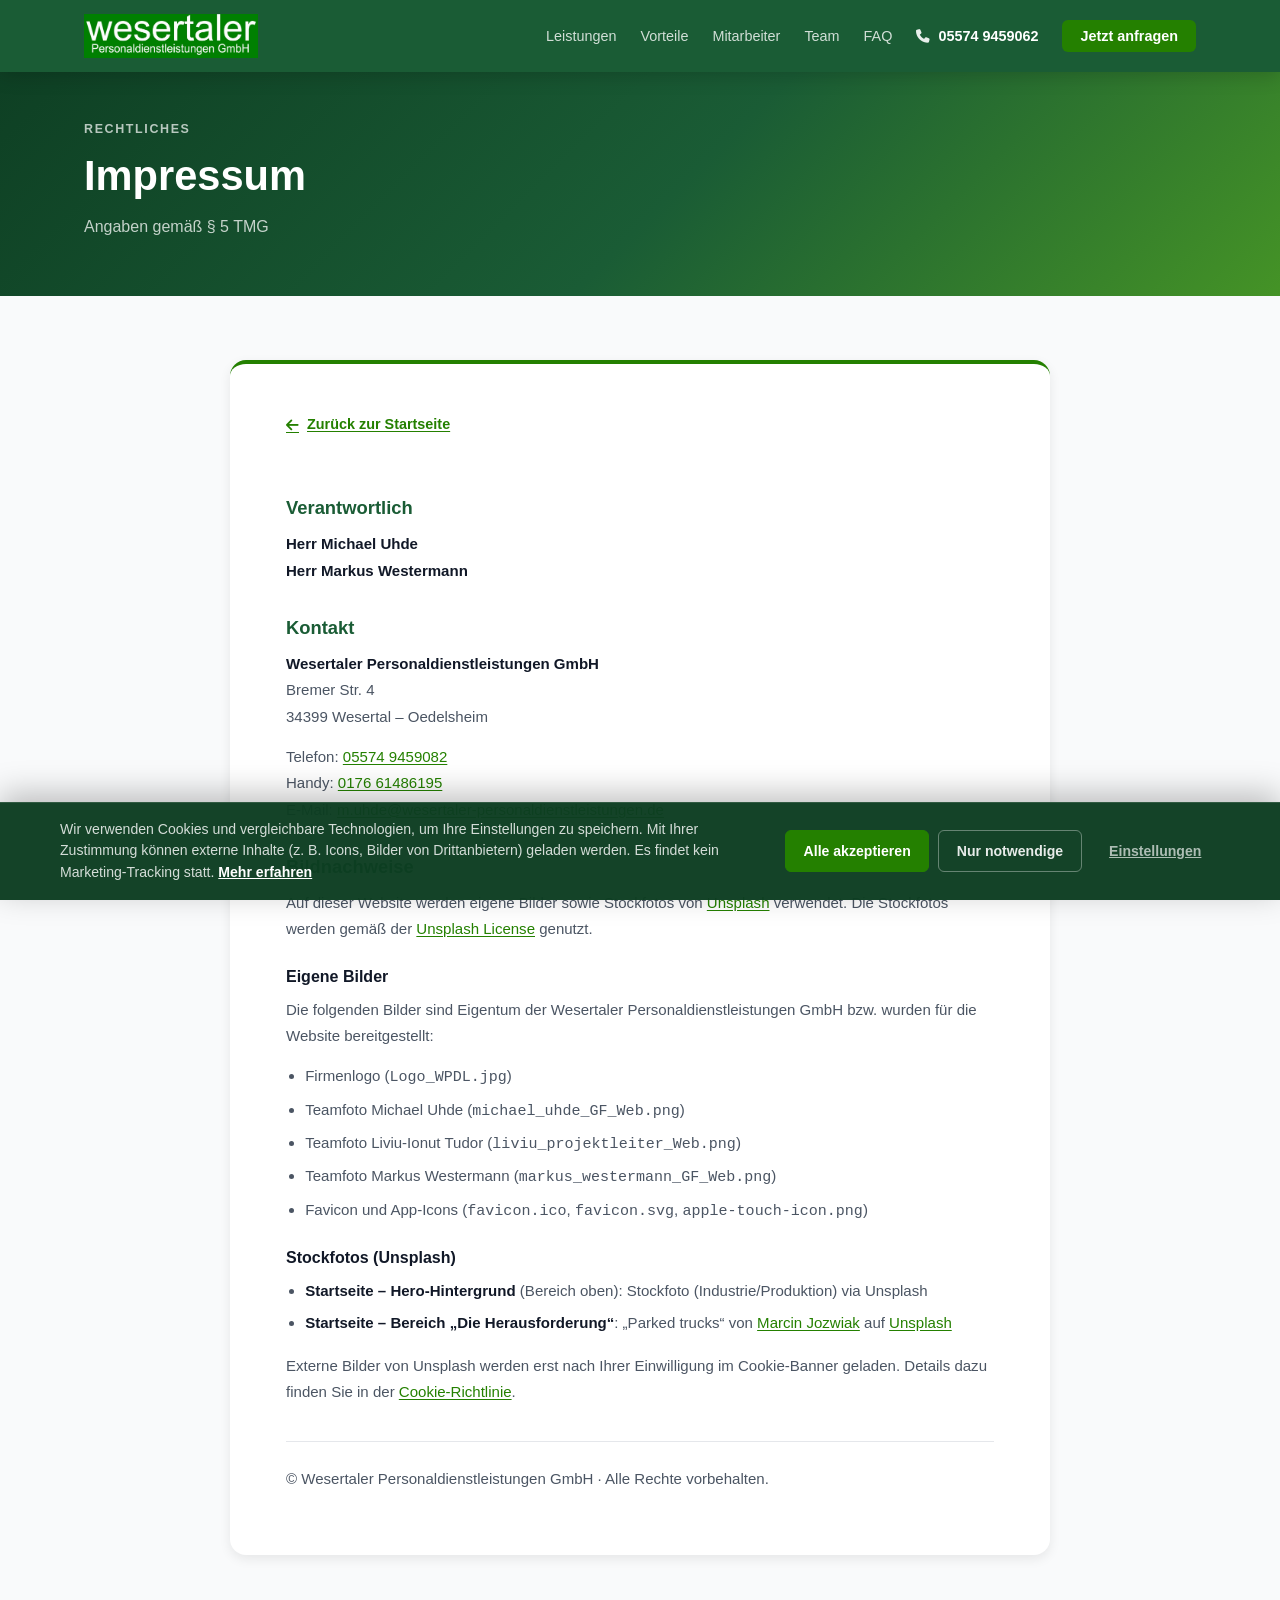
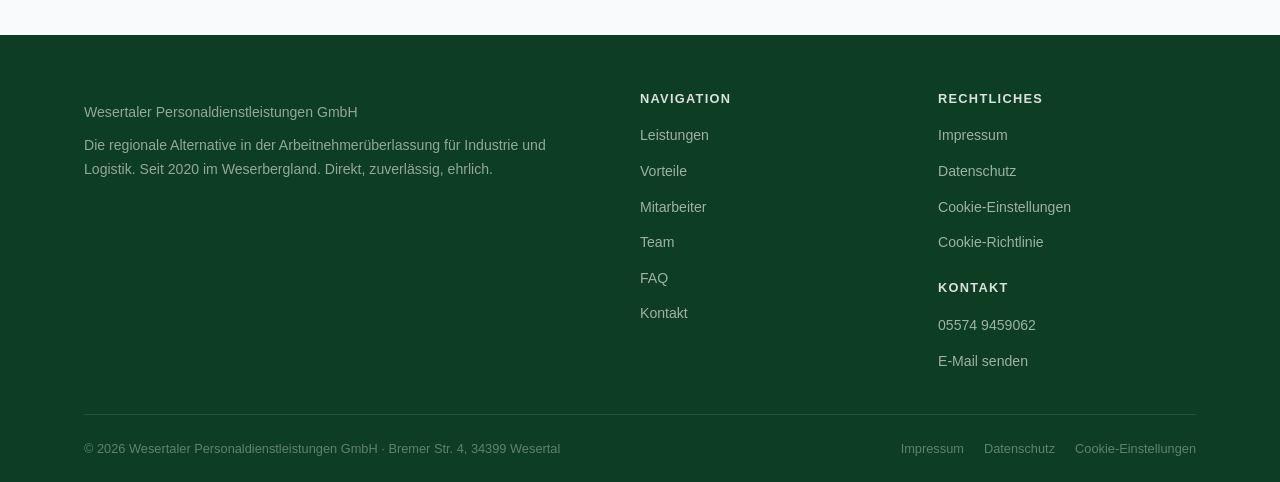
<file: impressum.html>
<!DOCTYPE html>
<html lang="de">
<head>
  <meta charset="UTF-8">
  <meta name="viewport" content="width=device-width, initial-scale=1.0">
  <title>Impressum – Wesertaler Personaldienstleistungen GmbH</title>
  <meta name="description" content="Impressum der Wesertaler Personaldienstleistungen GmbH – Angaben gemäß § 5 TMG.">
  <meta name="robots" content="index, follow">
  <link rel="icon" href="favicon.ico" sizes="any">
  <link rel="icon" href="favicon.svg" type="image/svg+xml">
  <link rel="apple-touch-icon" href="apple-touch-icon.png">
  <link rel="icon" type="image/png" sizes="32x32" href="favicon-32x32.png">
  <link rel="icon" type="image/png" sizes="16x16" href="favicon-16x16.png">
  <link rel="stylesheet" href="https://cdnjs.cloudflare.com/ajax/libs/font-awesome/6.5.0/css/all.min.css">
  <link rel="stylesheet" href="css/shared.css">
</head>
<body>

  <nav class="nav" id="nav">
    <div class="nav-inner">
      <a href="index.html" class="nav-logo" aria-label="Wesertaler Personaldienstleistungen GmbH – Startseite">
        <img src="Logo_WPDL.jpg" alt="Wesertaler Personaldienstleistungen GmbH" class="nav-logo-img">
      </a>
      <ul class="nav-links" id="navLinks">
        <li><a href="index.html#leistungen">Leistungen</a></li>
        <li><a href="index.html#vorteile">Vorteile</a></li>
        <li><a href="index.html#mitarbeiter">Mitarbeiter</a></li>
        <li><a href="index.html#team">Team</a></li>
        <li><a href="index.html#faq">FAQ</a></li>
        <li><a href="tel:+4955749459062" class="nav-phone"><i class="fa-solid fa-phone"></i> 05574 9459062</a></li>
        <li><a href="index.html#kontakt" class="nav-cta">Jetzt anfragen</a></li>
      </ul>
      <button class="nav-toggle" id="navToggle" aria-label="Menü öffnen">
        <i class="fa-solid fa-bars"></i>
      </button>
    </div>
  </nav>

  <header class="page-header">
    <div class="container">
      <p class="sec-label">Rechtliches</p>
      <h1>Impressum</h1>
      <p>Angaben gemäß § 5 TMG</p>
    </div>
  </header>

  <main class="legal">
    <div class="container">
      <div class="legal-inner">
        <a href="index.html" class="legal-back">
          <i class="fa-solid fa-arrow-left"></i> Zurück zur Startseite
        </a>

        <h2>Verantwortlich</h2>
        <p>
          <strong>Herr Michael Uhde</strong><br>
          <strong>Herr Markus Westermann</strong>
        </p>

        <h2>Kontakt</h2>
        <p>
          <strong>Wesertaler Personaldienstleistungen GmbH</strong><br>
          Bremer Str. 4<br>
          34399 Wesertal – Oedelsheim
        </p>
        <p>
          Telefon: <a href="tel:+4955749459082">05574 9459082</a><br>
          Handy: <a href="tel:+4917661486195">0176 61486195</a><br>
          E-Mail: <a href="mailto:m.uhde@wesertaler-personaldienstleistungen.de">m.uhde@wesertaler-personaldienstleistungen.de</a>
        </p>

        <h2>Bildnachweise</h2>
        <p>
          Auf dieser Website werden eigene Bilder sowie Stockfotos von
          <a href="https://unsplash.com/" target="_blank" rel="noopener noreferrer">Unsplash</a>
          verwendet. Die Stockfotos werden gemäß der
          <a href="https://unsplash.com/license" target="_blank" rel="noopener noreferrer">Unsplash License</a>
          genutzt.
        </p>

        <h3>Eigene Bilder</h3>
        <p>
          Die folgenden Bilder sind Eigentum der Wesertaler Personaldienstleistungen GmbH
          bzw. wurden für die Website bereitgestellt:
        </p>
        <ul>
          <li>Firmenlogo (<code>Logo_WPDL.jpg</code>)</li>
          <li>Teamfoto Michael Uhde (<code>michael_uhde_GF_Web.png</code>)</li>
          <li>Teamfoto Liviu-Ionut Tudor (<code>liviu_projektleiter_Web.png</code>)</li>
          <li>Teamfoto Markus Westermann (<code>markus_westermann_GF_Web.png</code>)</li>
          <li>Favicon und App-Icons (<code>favicon.ico</code>, <code>favicon.svg</code>, <code>apple-touch-icon.png</code>)</li>
        </ul>

        <h3>Stockfotos (Unsplash)</h3>
        <ul>
          <li>
            <strong>Startseite – Hero-Hintergrund</strong> (Bereich oben):
            Stockfoto (Industrie/Produktion) via Unsplash
          </li>
          <li>
            <strong>Startseite – Bereich „Die Herausforderung“</strong>:
            „Parked trucks“ von
            <a href="https://unsplash.com/@marcinjozwiak" target="_blank" rel="noopener noreferrer">Marcin Jozwiak</a>
            auf
            <a href="https://unsplash.com/photos/parked-trucks-kGoPcmpPT7c" target="_blank" rel="noopener noreferrer">Unsplash</a>
          </li>
        </ul>
        <p>
          Externe Bilder von Unsplash werden erst nach Ihrer Einwilligung im Cookie-Banner geladen.
          Details dazu finden Sie in der
          <a href="cookie-richtlinie.html">Cookie-Richtlinie</a>.
        </p>

        <p class="legal-meta">
          &copy; Wesertaler Personaldienstleistungen GmbH · Alle Rechte vorbehalten.
        </p>
      </div>
    </div>
  </main>

  <footer class="footer">
    <div class="container">
      <div class="footer-grid">
        <div class="footer-brand">
          <p class="footer-brand-name">Wesertaler Personaldienstleistungen GmbH</p>
          <p>
            Die regionale Alternative in der Arbeitnehmerüberlassung für Industrie
            und Logistik. Seit 2020 im Weserbergland. Direkt, zuverlässig, ehrlich.
          </p>
        </div>
        <div>
          <h4>Navigation</h4>
          <ul>
            <li><a href="index.html#leistungen">Leistungen</a></li>
            <li><a href="index.html#vorteile">Vorteile</a></li>
            <li><a href="index.html#mitarbeiter">Mitarbeiter</a></li>
            <li><a href="index.html#team">Team</a></li>
            <li><a href="index.html#faq">FAQ</a></li>
            <li><a href="index.html#kontakt">Kontakt</a></li>
          </ul>
        </div>
        <div>
          <h4>Rechtliches</h4>
          <ul>
            <li><a href="impressum.html">Impressum</a></li>
            <li><a href="datenschutz.html">Datenschutz</a></li>
            <li><a href="#" data-cookie-settings>Cookie-Einstellungen</a></li>
            <li><a href="cookie-richtlinie.html">Cookie-Richtlinie</a></li>
          </ul>
          <br>
          <h4>Kontakt</h4>
          <ul>
            <li><a href="tel:+4955749459062">05574 9459062</a></li>
            <li><a href="mailto:m.uhde@wesertaler-personaldienstleistungen.de">E-Mail senden</a></li>
          </ul>
        </div>
      </div>
      <div class="footer-bottom">
        <p>&copy; 2026 Wesertaler Personaldienstleistungen GmbH · Bremer Str. 4, 34399 Wesertal</p>
        <div class="footer-legal">
          <a href="impressum.html">Impressum</a>
          <a href="datenschutz.html">Datenschutz</a>
          <a href="#" data-cookie-settings>Cookie-Einstellungen</a>
        </div>
      </div>
    </div>
  </footer>

  <script src="js/nav.js"></script>
  <script src="js/cookie-consent.js"></script>
</body>
</html>
</file>
<file: css/shared.css>
/* ===== VARIABLEN & RESET ===== */
*, *::before, *::after { box-sizing: border-box; margin: 0; padding: 0; }

:root {
  --brand: #248000;
  --g900: #0d3d22;
  --g800: #1a5c35;
  --g700: #1e6b3e;
  --g600: #257a47;
  --g500: #2e9158;
  --g400: #3dab6d;
  --g100: #d4eddc;
  --g50:  #edf7f1;
  --white: #ffffff;
  --gray50:  #f9fafb;
  --gray100: #f3f4f6;
  --gray200: #e5e7eb;
  --gray500: #6b7280;
  --gray600: #4b5563;
  --gray700: #374151;
  --gray900: #111827;
  --shadow-md: 0 4px 12px rgba(0,0,0,.08);
  --r-sm: 6px; --r-md: 10px; --r-lg: 16px;
  --font-head: 'Arial Black', 'Arial Bold', Arial, sans-serif;
  --font-body: Arial, 'Helvetica Neue', Helvetica, sans-serif;
}

html { scroll-behavior: smooth; }

body {
  font-family: var(--font-body);
  color: var(--gray700);
  line-height: 1.6;
  font-size: 16px;
  background: var(--white);
}

h1, h2, h3, h4 { font-family: var(--font-head); color: var(--gray900); line-height: 1.25; font-weight: 900; }
a { color: inherit; text-decoration: none; }

.container { max-width: 1160px; margin: 0 auto; padding: 0 24px; }

/* ===== NAVIGATION ===== */
.nav {
  position: fixed; top: 0; left: 0; right: 0; z-index: 100;
  background: var(--g800);
  box-shadow: 0 2px 20px rgba(0,0,0,.2);
}
.nav-inner {
  display: flex; align-items: center; justify-content: space-between;
  padding: 14px 24px; max-width: 1160px; margin: 0 auto;
}
.nav-logo {
  display: flex; align-items: center;
}
.nav-logo-img {
  height: 44px; width: auto; display: block;
}
.nav-links { display: flex; align-items: center; gap: 24px; list-style: none; }
.nav-links a {
  color: rgba(255,255,255,.8); font-size: .9rem; font-weight: 500;
  transition: color .2s;
}
.nav-links a:hover { color: var(--white); }
.nav-phone {
  display: inline-flex; align-items: center; gap: 8px;
  color: var(--white) !important; font-weight: 700 !important;
  white-space: nowrap;
}
.nav-phone i { font-size: .85rem; opacity: .9; }
.nav-phone:hover { color: rgba(255,255,255,.85) !important; }
.nav-cta {
  background: var(--brand) !important; color: var(--white) !important;
  padding: 8px 18px !important; border-radius: var(--r-sm) !important;
  font-weight: 600 !important;
}
.nav-cta:hover { background: var(--g500) !important; }
.nav-toggle {
  display: none; background: none; border: none;
  color: white; font-size: 1.4rem; cursor: pointer;
}

/* ===== PAGE HEADER (Unterseiten) ===== */
.page-header {
  padding: 120px 0 56px;
  background: linear-gradient(135deg, var(--g900) 0%, var(--g800) 55%, rgba(36,128,0,.85) 100%);
  color: var(--white);
}
.page-header .sec-label {
  font-size: .78rem; font-weight: 700; text-transform: uppercase;
  letter-spacing: .13em; color: rgba(255,255,255,.7); margin-bottom: 10px;
}
.page-header h1 {
  font-size: clamp(1.8rem, 4vw, 2.6rem);
  color: var(--white); margin-bottom: 12px;
}
.page-header p {
  font-size: 1rem; color: rgba(255,255,255,.75); max-width: 560px;
}

/* ===== LEGAL CONTENT ===== */
.legal {
  padding: 64px 0 80px;
  background: var(--gray50);
}
.legal-inner {
  max-width: 820px; margin: 0 auto;
  background: var(--white);
  border-radius: var(--r-lg);
  padding: 48px 56px;
  box-shadow: var(--shadow-md);
  border-top: 4px solid var(--brand);
}
.legal-inner h2 {
  font-size: 1.15rem; margin: 32px 0 12px;
  color: var(--g800);
}
.legal-inner h2:first-child { margin-top: 0; }
.legal-inner h3 {
  font-size: 1rem; margin: 24px 0 10px;
  color: var(--gray900);
}
.legal-inner p {
  font-size: .94rem; color: var(--gray600);
  line-height: 1.75; margin-bottom: 14px;
}
.legal-inner ul {
  margin: 0 0 16px 1.2rem;
  font-size: .94rem; color: var(--gray600); line-height: 1.75;
}
.legal-inner li { margin-bottom: 6px; }
.legal-inner a {
  color: var(--brand); text-decoration: underline;
  text-underline-offset: 2px;
}
.legal-inner a:hover { color: var(--g700); }
.legal-inner strong { color: var(--gray900); }
.legal-meta {
  margin-top: 36px; padding-top: 24px;
  border-top: 1px solid var(--gray200);
  font-size: .85rem; color: var(--gray500);
}
.legal-back {
  display: inline-flex; align-items: center; gap: 8px;
  margin-bottom: 28px; font-size: .9rem; font-weight: 600;
  color: var(--brand); transition: color .2s;
}
.legal-back:hover { color: var(--g700); }

/* ===== FOOTER ===== */
.footer {
  background: var(--g900);
  color: rgba(255,255,255,.65);
  padding: 56px 0 28px;
}
.footer-grid {
  display: grid; grid-template-columns: 2fr 1fr 1fr;
  gap: 40px; margin-bottom: 40px;
}
.footer-brand p {
  font-size: .88rem; line-height: 1.68;
  color: rgba(255,255,255,.55); margin-top: 10px;
}
.footer-brand-name {
  font-family: var(--font-head);
  font-size: 1.05rem; color: white;
}
.footer h4 {
  font-size: .8rem; font-weight: 700;
  color: rgba(255,255,255,.85);
  text-transform: uppercase; letter-spacing: .1em;
  margin-bottom: 16px;
}
.footer ul { list-style: none; display: flex; flex-direction: column; gap: 10px; }
.footer ul li a {
  font-size: .88rem; color: rgba(255,255,255,.6); transition: color .2s;
}
.footer ul li a:hover { color: white; }
.footer-bottom {
  border-top: 1px solid rgba(255,255,255,.1);
  padding-top: 24px; display: flex;
  justify-content: space-between; flex-wrap: wrap; gap: 12px;
}
.footer-bottom p { font-size: .8rem; color: rgba(255,255,255,.35); }
.footer-legal { display: flex; gap: 20px; }
.footer-legal a {
  font-size: .8rem; color: rgba(255,255,255,.35); transition: color .2s;
}
.footer-legal a:hover { color: rgba(255,255,255,.75); }

@media (max-width: 768px) {
  .nav-links { display: none; }
  .nav-toggle { display: block; }
  .nav-links.open {
    display: flex; flex-direction: column;
    position: absolute; top: 100%; left: 0; right: 0;
    background: var(--g900); padding: 20px 24px; gap: 16px;
  }
  .legal-inner { padding: 32px 24px; }
  .footer-grid { grid-template-columns: 1fr; gap: 28px; }
  .page-header { padding: 100px 0 40px; }
}

/* Cookie-Banner – Wesertaler PDL */
.cookie-banner {
  position: fixed; inset: auto 0 0 0; z-index: 99999;
  padding: 1rem clamp(1rem, 3vw, 2rem);
  background: rgba(13, 61, 34, .97);
  border-top: 1px solid rgba(255, 255, 255, .12);
  box-shadow: 0 -8px 32px rgba(0, 0, 0, .25);
  transform: translateY(110%);
  transition: transform .35s ease;
}
.cookie-banner.visible { transform: translateY(0); }
.cookie-banner-inner {
  max-width: 1160px; margin: 0 auto;
  display: flex; flex-wrap: wrap; align-items: center; gap: 1rem 1.5rem;
}
.cookie-banner-text {
  flex: 1 1 280px; margin: 0; color: rgba(255, 255, 255, .82);
  font-size: .88rem; line-height: 1.55;
}
.cookie-banner-text a { color: #fff; font-weight: 700; text-decoration: underline; }
.cookie-banner-actions { display: flex; flex-wrap: wrap; gap: .55rem; flex: 0 1 auto; }
.cookie-btn {
  font: inherit; font-size: .88rem; font-weight: 700;
  padding: .55rem 1.1rem; border-radius: 6px; cursor: pointer;
  border: 1px solid transparent;
  transition: background .15s, border-color .15s, color .15s;
}
.cookie-btn-accept { background: #248000; color: #fff; border-color: #248000; }
.cookie-btn-accept:hover { background: #2e9158; border-color: #2e9158; }
.cookie-btn-essential {
  background: transparent; color: rgba(255, 255, 255, .9);
  border-color: rgba(255, 255, 255, .35);
}
.cookie-btn-essential:hover { background: rgba(255, 255, 255, .08); }
.cookie-btn-settings {
  background: transparent; color: rgba(255, 255, 255, .65);
  border-color: transparent; text-decoration: underline;
}
.cookie-btn-settings:hover { color: #fff; }
.cookie-modal-overlay {
  position: fixed; inset: 0; z-index: 100000;
  display: grid; place-items: center; padding: 1rem;
  background: rgba(13, 61, 34, .55);
  opacity: 0; visibility: hidden; transition: opacity .25s, visibility .25s;
}
.cookie-modal-overlay.visible { opacity: 1; visibility: visible; }
.cookie-modal {
  width: min(100%, 520px); max-height: min(90vh, 640px); overflow: auto;
  background: #fff; border-radius: 16px; padding: clamp(1.25rem, 3vw, 1.75rem);
  box-shadow: 0 20px 40px rgba(0, 0, 0, .14); border-top: 4px solid #248000;
}
.cookie-modal h3 {
  margin: 0 0 .65em; font-size: 1.15rem; color: #0d3d22;
  font-family: 'Arial Black', 'Arial Bold', Arial, sans-serif;
}
.cookie-modal > p { color: #4b5563; font-size: .88rem; margin-bottom: 1.25rem; line-height: 1.6; }
.cookie-category {
  border: 1px solid #e5e7eb; border-radius: 10px; padding: 1rem 1.1rem; margin-bottom: .85rem;
}
.cookie-category-header {
  display: flex; align-items: center; justify-content: space-between; gap: 1rem; margin-bottom: .45rem;
}
.cookie-category-name { font-weight: 700; color: #111827; font-size: .88rem; }
.cookie-category-desc { margin: 0; font-size: .84rem; color: #4b5563; line-height: 1.5; }
.cookie-toggle { position: relative; display: inline-block; width: 44px; height: 24px; flex-shrink: 0; }
.cookie-toggle input { opacity: 0; width: 0; height: 0; position: absolute; }
.cookie-toggle-slider {
  position: absolute; inset: 0; cursor: pointer; border-radius: 999px;
  background: #e5e7eb; transition: background .2s;
}
.cookie-toggle-slider::before {
  content: ''; position: absolute; width: 18px; height: 18px; left: 3px; top: 3px;
  background: #fff; border-radius: 50%; transition: transform .2s;
  box-shadow: 0 1px 3px rgba(0, 0, 0, .2);
}
.cookie-toggle input:checked + .cookie-toggle-slider { background: #248000; }
.cookie-toggle input:checked + .cookie-toggle-slider::before { transform: translateX(20px); }
.cookie-toggle input:disabled + .cookie-toggle-slider { opacity: .75; cursor: not-allowed; }
.cookie-modal-actions {
  display: flex; flex-wrap: wrap; justify-content: flex-end; gap: .55rem; margin-top: 1.25rem;
}
.cookie-settings-section {
  margin-top: 2rem; padding: 1.25rem 1.5rem;
  background: #edf7f1; border: 1px solid #d4eddc; border-radius: 10px;
}
.cookie-settings-section h2 { margin-top: 0; font-size: 1rem; color: #0d3d22; }
@media (max-width: 560px) {
  .cookie-banner-actions { width: 100%; }
  .cookie-banner-actions .cookie-btn { flex: 1 1 auto; text-align: center; }
}
</file>
